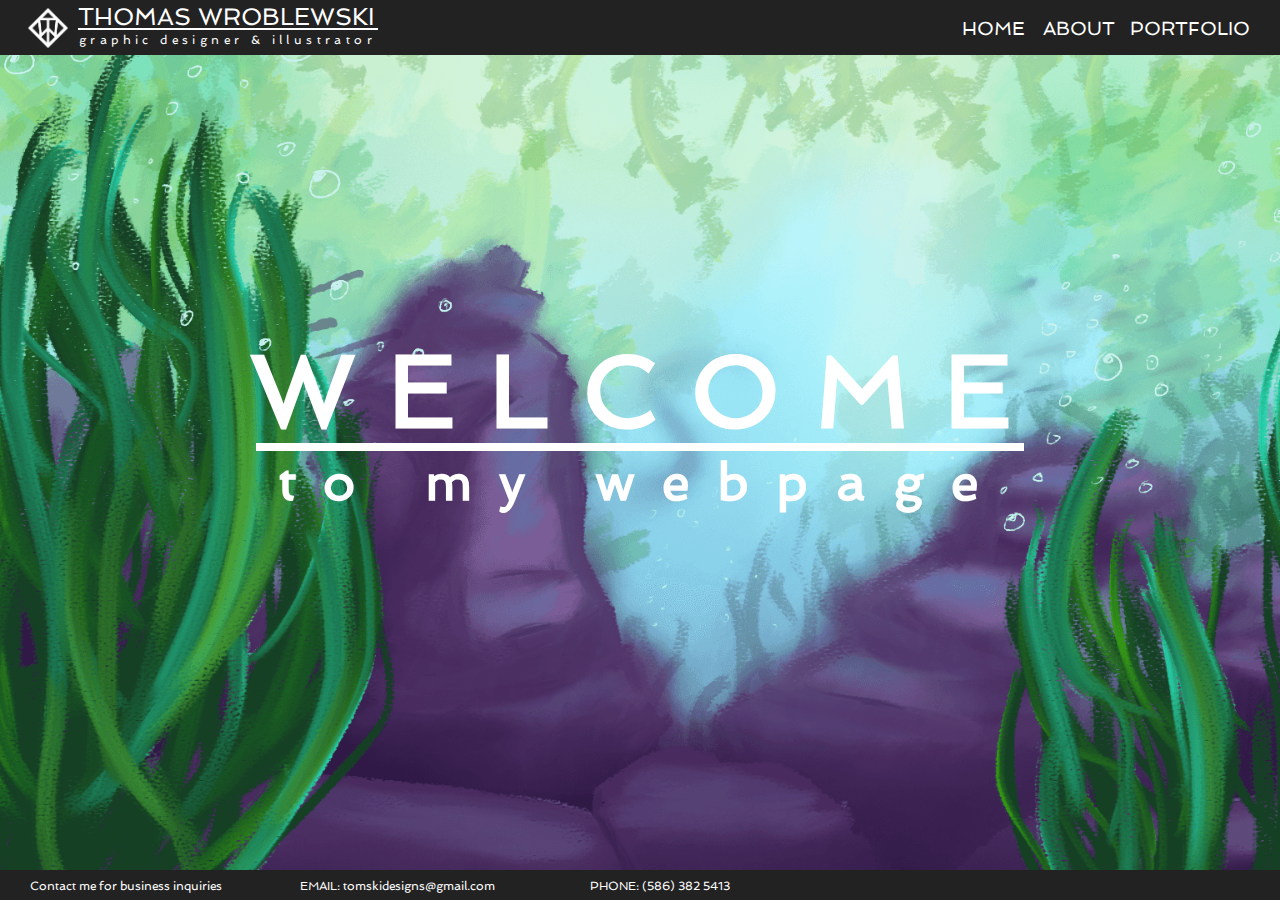
<file: index.html>
<!DOCTYPE html>
<html>
    <div id='container'>
        <header>
            <div id='header' class='header'>
            <div id='logo'>
                <img id='emblem' src=images/website_emblem_white.png height='40' width='40'alt='Thomas Wroblewski logo'>
                <span id='logotype1' class='logotype'>THOMAS WROBLEWSKI</span>
                    <div id='logoline'></div>
                <span id='logotype2' class='logotype'>graphic designer & illustrator</span>
            </div>
                            <div id='home' class='menu'><a href='index.html'>HOME</a></div>
                            <div id='about' class='menu'><a href='about.html'>ABOUT</a></div>
                        <div id='portfolio' class='menu'><a href='portfolio.html'>PORTFOLIO</a></div>
                    <link rel='stylesheet' href='styles.css'>
                <link href="https://fonts.googleapis.com/css2?family=Spinnaker&display=swap" rel="stylesheet">
            </div>
        </header>
    
        <body>
            <div id='titlepage'>
                <h1>WELCOME</h1>
                    <div id='line1'></div>
                <h2>to my webpage</h2>  
            </div>
                
        </body>
        <footer>
            <div id='footertype'>
                <div id='contact'><p>Contact me for business inquiries<p>
                </div>
                <div id='email'>
                    <p>EMAIL: <a class='mail' href='mailto:tomskidesigns@gmail.com'>tomskidesigns@gmail.com</a></p>
                </div>
                <div id='phone'>
                    <p>PHONE: <a class='mobile' href='tel:5863825413'>(586) 382 5413</a></p>
                </div>
            </div>
        </footer>
    </div>
<html/>
</file>
<file: styles.css>
/* Universal styles*/

p {
    font-family: 'Spinnaker', sans-serif;
    color: #FFFFFF;
}

#container {
    width: 100%;
    height: 100%;
}

#header {
    background-color: #222222;
    height: 55px;
    top:0;
    width: 100%;
    position: fixed;
    margin-left: -12px;
    padding-right: 12px;
    overflow: hidden;
    z-index: 2;
}

#logo {
    position: relative;
    display: block;
    width: 362px;
    height: 60px;
    left: 30px;
}

#emblem {
    display:inline-block;
    position: absolute;
    top: 8px;
    left: 10px;
}

.logotype {
    position: absolute;
    font-family: 'Spinnaker', sans-serif;
    color: #FFFFFF;
    display: block;
}

#logotype1 {
    top: 2px;
    font-size: 18pt;
    left: 60px;
}

#logotype2 {
    top: 33px;
    font-size: 9pt;
    letter-spacing: 4.4px;
    left: 61px;
}

#logoline {
    width: 300px;
    height: 2px;
    background-color: #FFFFFF;
    position: absolute;
    top: 28px;
    left: 60px;
}

.menu {
    display: inline;
    top: 18px;
    position: absolute;
    font-family: 'Spinnaker', sans-serif;
}

#home {
    right: 255px;
    color: #FFFFFF;
}

#about {
    right: 165px;
}

#portfolio {
    right: 30px;   
}

a {
    text-decoration: none;
    color: #FFFFFF;
    font-size: 14pt;
}

a:hover {
    color: #90EFFF;
}

body {
    background-image:url(images/website_background.png);
    background-repeat: no-repeat;
    background-attachment: fixed;
    background-size: cover;
    margin-left: auto;
    margin-right: auto;
    margin-bottom: 100px;
    margin-top: 20px;
    overflow-y: scroll;
}

/* Styles for 'Home' page*/

#titlepage {
    width: 60%;
    height: 50%;
    position: absolute;
    top: 40%;
    left: 20%;
}



#line1 {
    width: 100%;
    height: 0.6vw;
    position: absolute;
    background-color: #FFFFFF;
    top: 6.5vw;
}



h1 {
    font-family: 'Spinnaker', sans-serif;
    font-size: 8vw;
    color: #FFFFFF;
    position: absolute;
    top: -7.6vw;
    letter-spacing: 2.6vw;
    left: -0.5vw;
}



h2 {
    font-family: 'Spinnaker', sans-serif;
    font-size: 4vw;
    color: #FFFFFF;
    position: absolute;
    top: 3.9vw;
    letter-spacing: 2.13vw;
    left: 1.8vw;   
}

/* Styles for 'About' page */

#container2 {
    width: 100%;
    height: 345%;
}

#abouttitle {
    width: 72%;
    height: 10%;
    position: absolute;
    display: block;
    top: 40%;
    left: 16%;
}

#who {
    left: 0.4vw;
    position: absolute;
}

#line2 {
    width: 96%;
    height: 0.6vw;
    position: absolute;
    background-color: #FFFFFF;
    top: 6.3vw;
}

#mind {
    left: 2.7vw;
}

#box1 {
    width: 100%;
    height: 75%;
    top: 100%;
    position: absolute;
    display: block;
    background-color: #222222;
}

#box1text {
    width: 22%;
    margin-left: 10%;
}

#type1 {
    width: 110%;
}

#box2 {
    width: 100%;
    height: 80%;
    top: 175%;
    position: absolute;
    display: block;
    background-color: #222222;
}

#box2text {
    width: 24%;
    right: 15%;
    position: absolute;
}

#type2 {
    width: 115%;
}


#box3 {
    width: 100%;
    height: 90%;
    top: 255%;
    position: absolute;
    display: block;
    background-color: #222222;
}

#box3text {
    width: 25%;
    margin-left: 10%;
}

#type3 {
    width: 110%;
}

.boxtext {
    margin-top: 30px;
    display: block;
}

.image {
    width: 50%;
    height: 100%;
    object-fit: cover;
}

#keyboard {
    position: absolute;
    display: inline-block;
    right: 0.5px;
    top: 0;
}

#profile {
    position: absolute;
    display: inline-block;
    top: 0;
    right: 0.5px;
}
.boxheader {
    font-family: 'Spinnaker', sans-serif;
    color: #FFFFFF;
    font-size: 3vw;
}

.line {
    width: 100%;
    height: 0.3vw;
    position: relative;
    background-color: #FFFFFF;
    margin-top: -2px;
}

.type {
    font-size: 1.6vw;
    text-align: left;
}

/*Styles for 'Portfolio' page */

#container3 {
    width: 100%;
    height: 570%;
}

#porttitle {
    width: 72%;
    height: 10%;
    position: absolute;
    display: block;
    top: 40%;
    left: 16%;
}

#line3 {
    width: 105%;
    height: 0.6vw;
    position: absolute;
    background-color: #FFFFFF;
    top: 6.3vw;
    left: -3.1%;
}

#box7 {
    width: 100%;
    height: 65%;
    top: 100%;
    position: absolute;
    display: block;
    background-color: #222222;
}

#box7text {
    width: 20.5%;
    left: 10%;
    position: absolute;
    top: 2%;
}

#type7 {
    width: 122%;
}

#box8 {
    width: 100%;
    height: 75%;
    top: 165%;
    position: absolute;
    display: block;
    background-color: #222222;
    right: 0.1px;
    padding-bottom: 50%;
}

#box8text {
    width: 26.3%;
    right: 12.8%;
    position: absolute;
    top: 2%;
}

#type8 {
    width: 110%;
}

#box9 {
    width: 100%;
    height: 70%;
    top: 290%;
    position: absolute;
    display: block;
    background-color: #222222;
}

#box9text {
    width: 23.5%;
    margin-left: 10%;
    position: absolute;
    top: 2%;
}

#type9 {
    width: 112%;
}

#box10 {
    width: 100%;
    height: 75%;
    top: 360%;
    right: 0.1px;
    position: absolute;
    display: block;
    background-color: #222222;
    padding-bottom: 50%;
}

#box10text {
    width: 28.5%;
    right: 10.8%;
    position: absolute;
    top: 2%;
}

#type10 {
    width: 110%;
}

#box11 {
    width: 100%;
    height: 70%;
    top: 485%;
    position: absolute;
    display: block;
    background-color: #222222;
}

#line11 {
    width: 105%;
}

#box11text {
    width: 25.5%;
    left: 10%;
    position: absolute;
    top: 2%;
}

#type11 {
    width: 110%;
}

.gif {
    width: 50%;
    height: 100%;
    position: absolute;
    display: inline-block;
    top: 0;
}

#gift {
    left: 50%;
    object-fit: cover;
}

#coffee1 {
    width: 100%;
    object-fit: cover;
}

#coffee2 {
    width: 100%;
    top: 50%;
    object-fit: cover;
}

#game {
    right: 0.4px;
    object-fit: cover;
}

#fudge1 {
    width: 100%;
    left: 0;
    object-fit: cover;
}

#fudge2 {
    width: 100%;
    top: 50%;
    left: 0;
    object-fit: cover;
}

#misc {
    right: 0.4px;
    object-fit: cover;
}

.wrap {
    position: absolute;
    height: 100%;
    width: 50%;
    left: 0;
    display: block;
}

/* Universal Styles (cont)*/

footer {
    background-color: #222222;
    width: 100%;
    height: 30px;
    bottom: 0;
    margin-left: -10px;
    padding-right: 12px;
    position: fixed;
    overflow: hide;
    z-index: 2;
}

#footertype {
    position: relative;
    display: block;
    font-size: 9pt;
    width: 100%;
    margin-left: 10px;
}

#contact {
    left: 30px;
    position: absolute;
    display: inline;
    top: -3px;
    padding-bottom: -20px;
}

#email {
    position: absolute;
    display: inline;
    left: 300px;
    top: -3px;
    padding-bottom: -20px;
}

.mail {
    font-size: 9pt;
}

#phone {
    position: absolute;
    display: inline;
    left: 590px;
    top: -3px;
    padding-bottom: -20px;
}

.mobile {
    font-size: 9pt;
}
</file>
